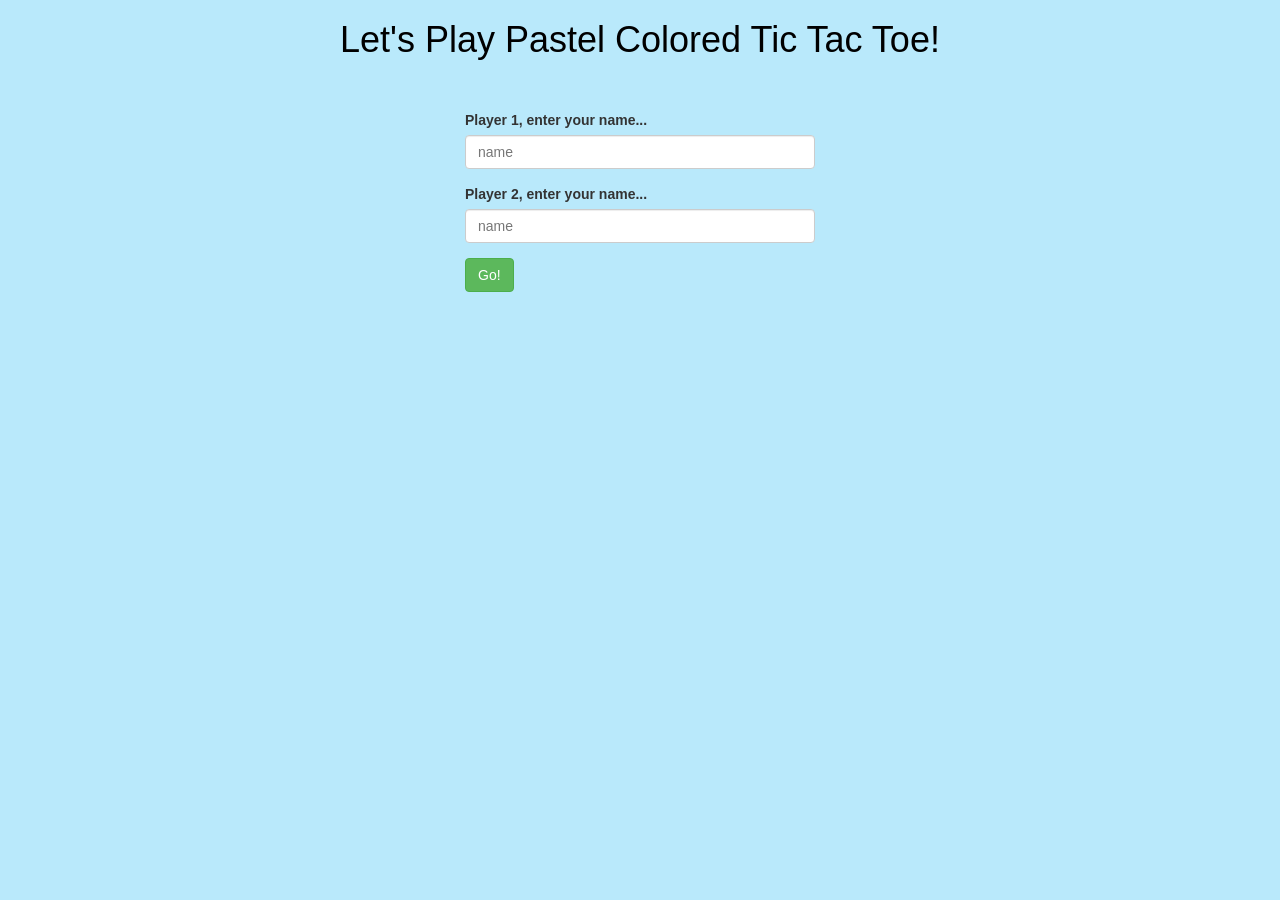
<file: index.html>
<!DOCTYPE html>
<html>
<head>
  <link rel="stylesheet" type="text/css" href="css/bootstrap.css">
  <link rel="stylesheet" type="text/css" href="css/styles.css">
  <script type="text/javascript" src="js/jquery-1.11.1.js"></script>
  <script type="text/javascript" src="js/scripts.js"></script>
  <title>Tic Tac Toe</title>
</head>
<body>
  <div class="container">
    <h1 class="gametext gameheader">Let's Play Pastel Colored Tic Tac Toe!</h1>
    <br>
    <br>
    <div class="setup-screen">
      <div class="col-md-4"></div>
      <div class="col-md-4">
        <form id="player-info">
          <div class="form-group">
            <label for="player1-name">Player 1, enter your name...</label>
            <input id="player1-name" type="text" class="form-control" placeholder="name">
          </div>
          <div class="form-group">
            <label for="player2-name">Player 2, enter your name...</label>
            <input id="player2-name" type="text" class="form-control" placeholder="name">
          </div>
          <button class="btn btn-success">Go!</button>
        </form>
      </div>
      <div class="col-md-4"></div>
    </div>
    <div class="whosTurnIsIt">
      <table class="gameboard">
        <thead>
          <tr>
            <th></th>
            <th></th>
            <th></th>
          </tr>
        </thead>
        <tbody>
          <tr>
            <td></td>
            <td></td>
            <td></td>
          </tr>
          <tr>
            <td></td>
            <td></td>
            <td></td>
          </tr>
          <tr>
            <td></td>
            <td></td>
            <td></td>
          </tr>
        </tbody>
      </table>
      <h3 class="gametext whos-turn"><span class="player-name"></span>'s Turn!</h3>
    </div>
    <div class="whosTurnIsIt winner">
      <h3 class="gametext"></h3>
    </div>
    <div class="scoreboard">
      <h3 class="gametext">Score Board</h3>
      <div class="col-md-3">
        <h4 class="gametext player1-score"></h4>
      </div>
      <div class="col-md-3">
        <h4 class="gametext player2-score"></h4>
      </div>
      <div class="col-md-3">
        <h4 class="gametext stalemate-score"></h4>
      </div>
        <div id="play-end" class="col-md-3">
          <button id="play-again" type="submit" class="btn btn-success">Play Again?</button>
        </div>
      </div>
    </div>
  </div>

</body>
</html>
</file>
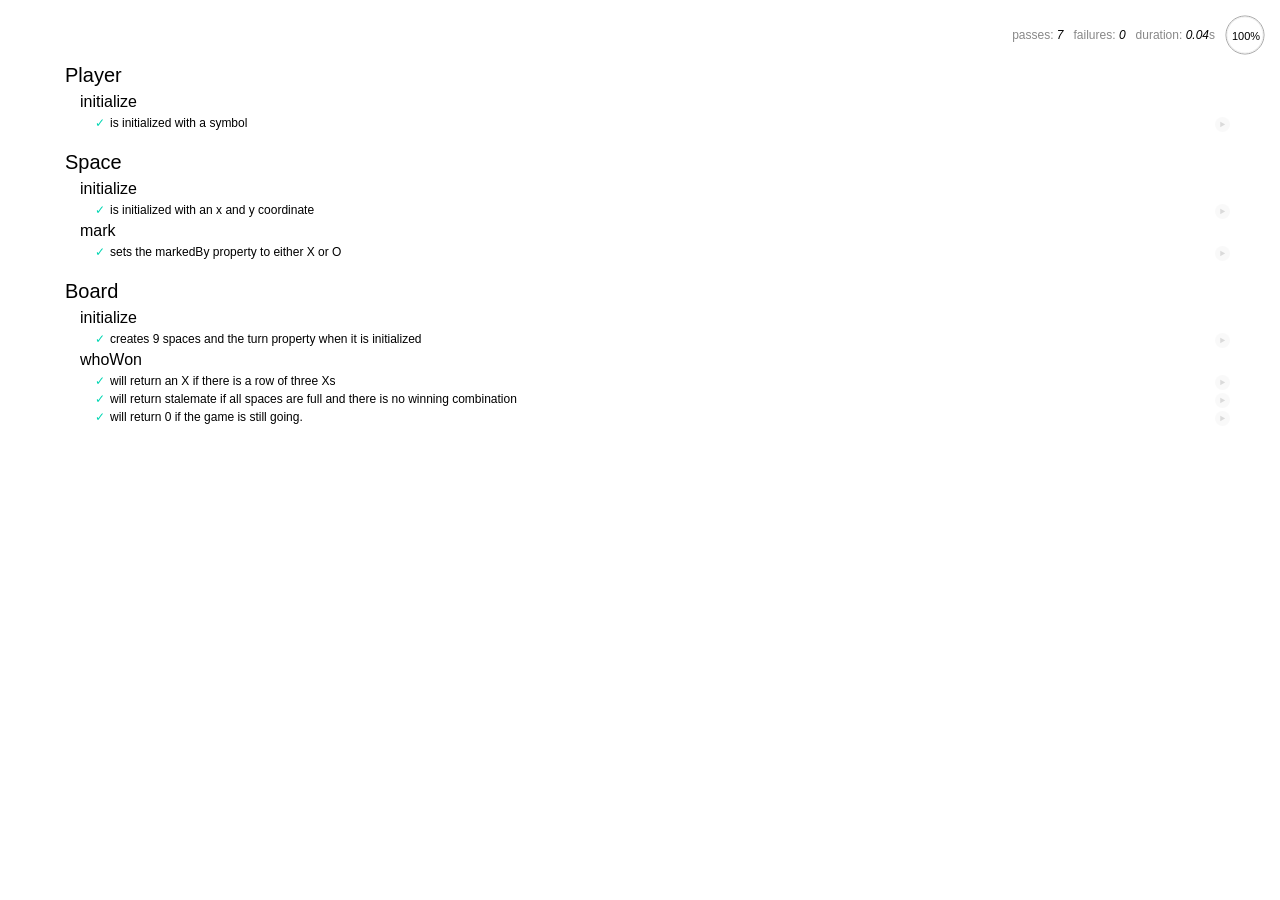
<file: specs/spec-runner.html>
<!DOCTYPE html>
<html>
<head>
  <title>Mocha spec runner</title>
  <link rel="stylesheet" href="mocha.css">
</head>
<body>
  <div id="mocha"></div>
  <script src="../js/jquery-1.11.1.js"></script>
  <script src="../js/scripts.js"></script>
  <script src="mocha.js"></script>
  <script src="chai.js"></script>
  <script>mocha.setup('bdd');</script>
  <script src="specs.js"></script>
  <script>
    should = chai.should();
    mocha.checkLeaks();
    mocha.globals(['jQuery']);
    mocha.run();
  </script>
</body>
</html>
</file>
<file: css/styles.css>
.gameboard td {
  border: 3px solid black;
  width: 100px;
  height: 100px;
  font-size: 30px;
}

body {
  background-color: #b9e9fb;
}

.gametext.gameheader {
  color: black;
}

.whosTurnIsIt {
  display: none;
}

.gameboard {
  margin: auto;
}

.gameboard {
  margin: auto;
  text-align: center;
  background-color: white;
}

.player1 {
  background-color: #D460CF;
  border: 3px solid black;
  width: 56%;
  margin: auto;
  padding: 20px;
}

.player2 {
  background-color: #7375D8;
  border: 3px solid black;
  width: 56%;
  margin: auto;
  padding: 20px;
}

.gametext {
  text-align: center;
  color: white;
}

.whosTurnIsIt.winner {
  border-top-width: 0px;
  border-bottom-width: 0px;
}

.scoreboard {
  display: none;
  border-top-width: 0px;
  background-color: #996AD6;
  border: 3px solid black;
  width: 56%;
  margin: auto;
  padding: 20px;
  color: white;
  height: 160px;
}

#play-end {
  width: 25%;
  margin: auto;
}
</file>
<file: specs/mocha.css>
@charset "utf-8";

body {
  margin:0;
}

#mocha {
  font: 20px/1.5 "Helvetica Neue", Helvetica, Arial, sans-serif;
  margin: 60px 50px;
}

#mocha ul,
#mocha li {
  margin: 0;
  padding: 0;
}

#mocha ul {
  list-style: none;
}

#mocha h1,
#mocha h2 {
  margin: 0;
}

#mocha h1 {
  margin-top: 15px;
  font-size: 1em;
  font-weight: 200;
}

#mocha h1 a {
  text-decoration: none;
  color: inherit;
}

#mocha h1 a:hover {
  text-decoration: underline;
}

#mocha .suite .suite h1 {
  margin-top: 0;
  font-size: .8em;
}

#mocha .hidden {
  display: none;
}

#mocha h2 {
  font-size: 12px;
  font-weight: normal;
  cursor: pointer;
}

#mocha .suite {
  margin-left: 15px;
}

#mocha .test {
  margin-left: 15px;
  overflow: hidden;
}

#mocha .test.pending:hover h2::after {
  content: '(pending)';
  font-family: arial, sans-serif;
}

#mocha .test.pass.medium .duration {
  background: #c09853;
}

#mocha .test.pass.slow .duration {
  background: #b94a48;
}

#mocha .test.pass::before {
  content: '✓';
  font-size: 12px;
  display: block;
  float: left;
  margin-right: 5px;
  color: #00d6b2;
}

#mocha .test.pass .duration {
  font-size: 9px;
  margin-left: 5px;
  padding: 2px 5px;
  color: #fff;
  -webkit-box-shadow: inset 0 1px 1px rgba(0,0,0,.2);
  -moz-box-shadow: inset 0 1px 1px rgba(0,0,0,.2);
  box-shadow: inset 0 1px 1px rgba(0,0,0,.2);
  -webkit-border-radius: 5px;
  -moz-border-radius: 5px;
  -ms-border-radius: 5px;
  -o-border-radius: 5px;
  border-radius: 5px;
}

#mocha .test.pass.fast .duration {
  display: none;
}

#mocha .test.pending {
  color: #0b97c4;
}

#mocha .test.pending::before {
  content: '◦';
  color: #0b97c4;
}

#mocha .test.fail {
  color: #c00;
}

#mocha .test.fail pre {
  color: black;
}

#mocha .test.fail::before {
  content: '✖';
  font-size: 12px;
  display: block;
  float: left;
  margin-right: 5px;
  color: #c00;
}

#mocha .test pre.error {
  color: #c00;
  max-height: 300px;
  overflow: auto;
}

/**
 * (1): approximate for browsers not supporting calc
 * (2): 42 = 2*15 + 2*10 + 2*1 (padding + margin + border)
 *      ^^ seriously
 */
#mocha .test pre {
  display: block;
  float: left;
  clear: left;
  font: 12px/1.5 monaco, monospace;
  margin: 5px;
  padding: 15px;
  border: 1px solid #eee;
  max-width: 85%; /*(1)*/
  max-width: calc(100% - 42px); /*(2)*/
  word-wrap: break-word;
  border-bottom-color: #ddd;
  -webkit-border-radius: 3px;
  -webkit-box-shadow: 0 1px 3px #eee;
  -moz-border-radius: 3px;
  -moz-box-shadow: 0 1px 3px #eee;
  border-radius: 3px;
}

#mocha .test h2 {
  position: relative;
}

#mocha .test a.replay {
  position: absolute;
  top: 3px;
  right: 0;
  text-decoration: none;
  vertical-align: middle;
  display: block;
  width: 15px;
  height: 15px;
  line-height: 15px;
  text-align: center;
  background: #eee;
  font-size: 15px;
  -moz-border-radius: 15px;
  border-radius: 15px;
  -webkit-transition: opacity 200ms;
  -moz-transition: opacity 200ms;
  transition: opacity 200ms;
  opacity: 0.3;
  color: #888;
}

#mocha .test:hover a.replay {
  opacity: 1;
}

#mocha-report.pass .test.fail {
  display: none;
}

#mocha-report.fail .test.pass {
  display: none;
}

#mocha-report.pending .test.pass,
#mocha-report.pending .test.fail {
  display: none;
}
#mocha-report.pending .test.pass.pending {
  display: block;
}

#mocha-error {
  color: #c00;
  font-size: 1.5em;
  font-weight: 100;
  letter-spacing: 1px;
}

#mocha-stats {
  position: fixed;
  top: 15px;
  right: 10px;
  font-size: 12px;
  margin: 0;
  color: #888;
  z-index: 1;
}

#mocha-stats .progress {
  float: right;
  padding-top: 0;
}

#mocha-stats em {
  color: black;
}

#mocha-stats a {
  text-decoration: none;
  color: inherit;
}

#mocha-stats a:hover {
  border-bottom: 1px solid #eee;
}

#mocha-stats li {
  display: inline-block;
  margin: 0 5px;
  list-style: none;
  padding-top: 11px;
}

#mocha-stats canvas {
  width: 40px;
  height: 40px;
}

#mocha code .comment { color: #ddd; }
#mocha code .init { color: #2f6fad; }
#mocha code .string { color: #5890ad; }
#mocha code .keyword { color: #8a6343; }
#mocha code .number { color: #2f6fad; }

@media screen and (max-device-width: 480px) {
  #mocha {
    margin: 60px 0px;
  }

  #mocha #stats {
    position: absolute;
  }
}
</file>
